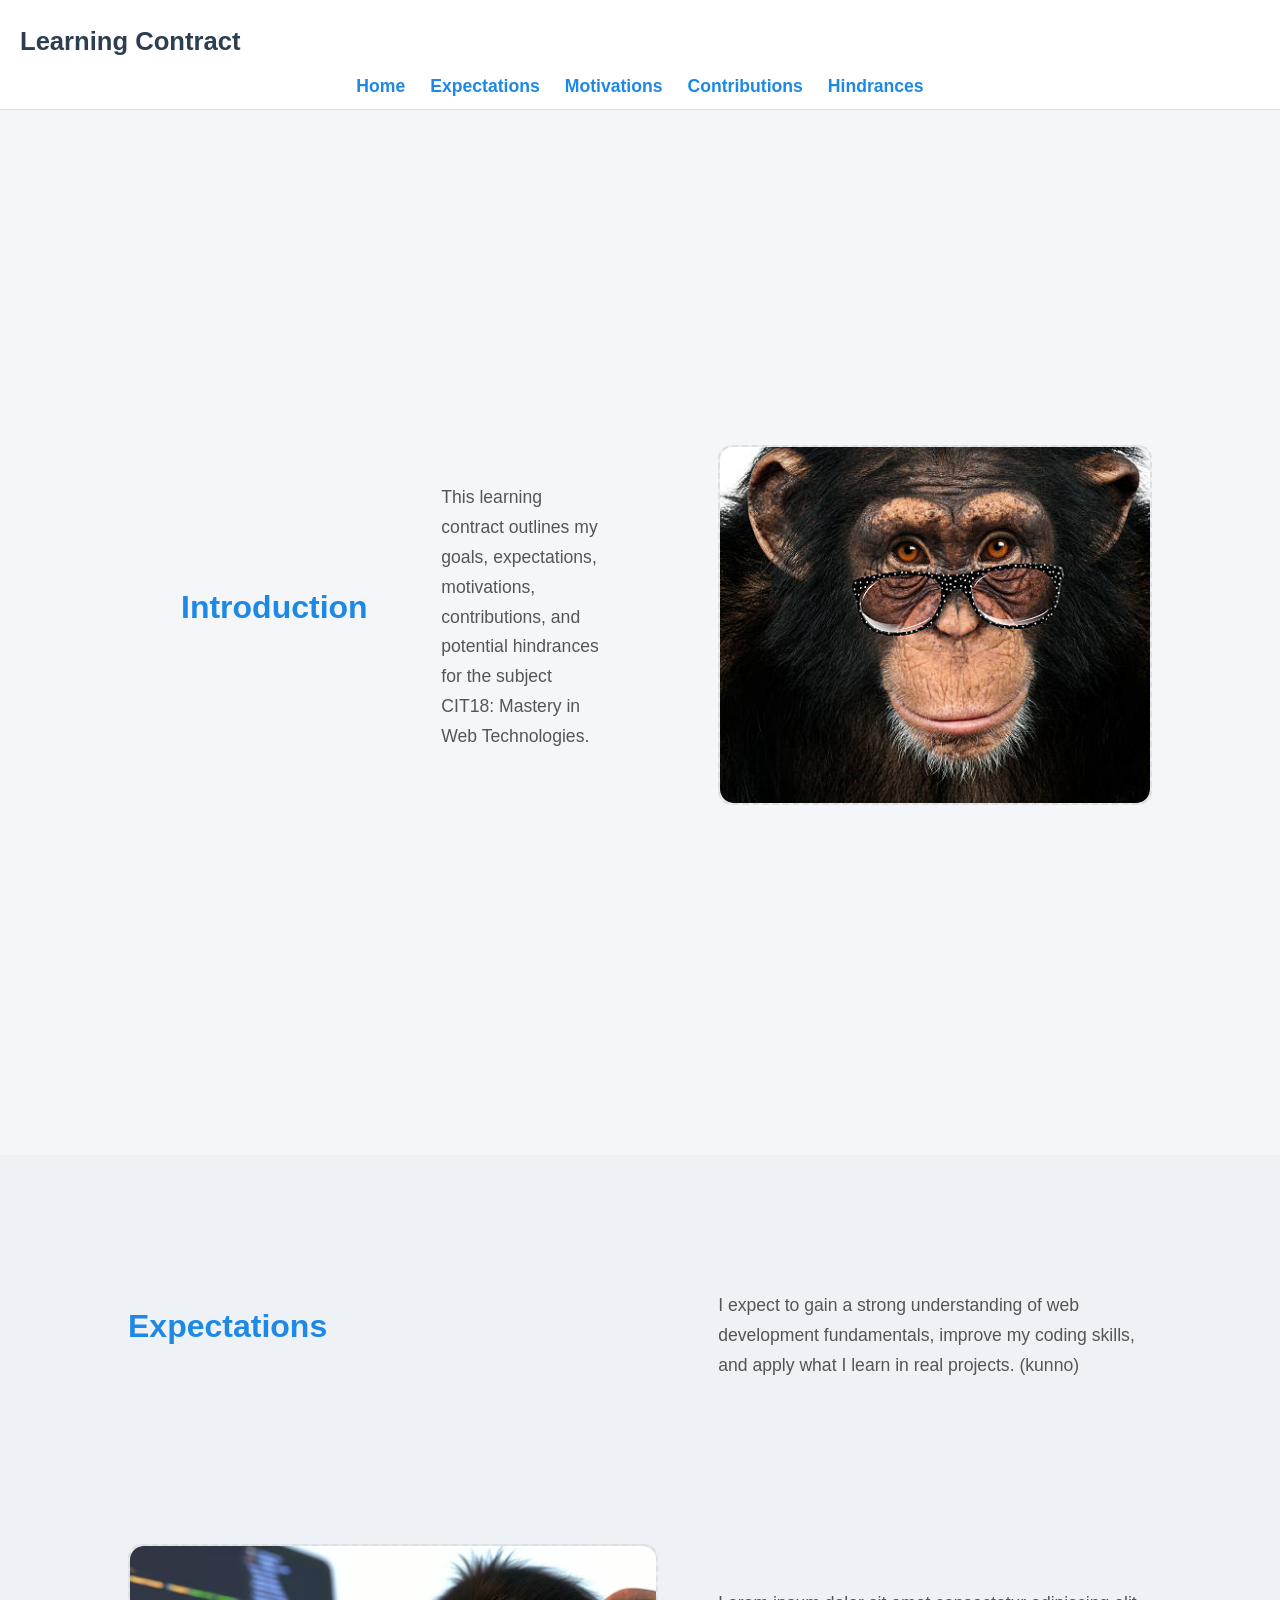
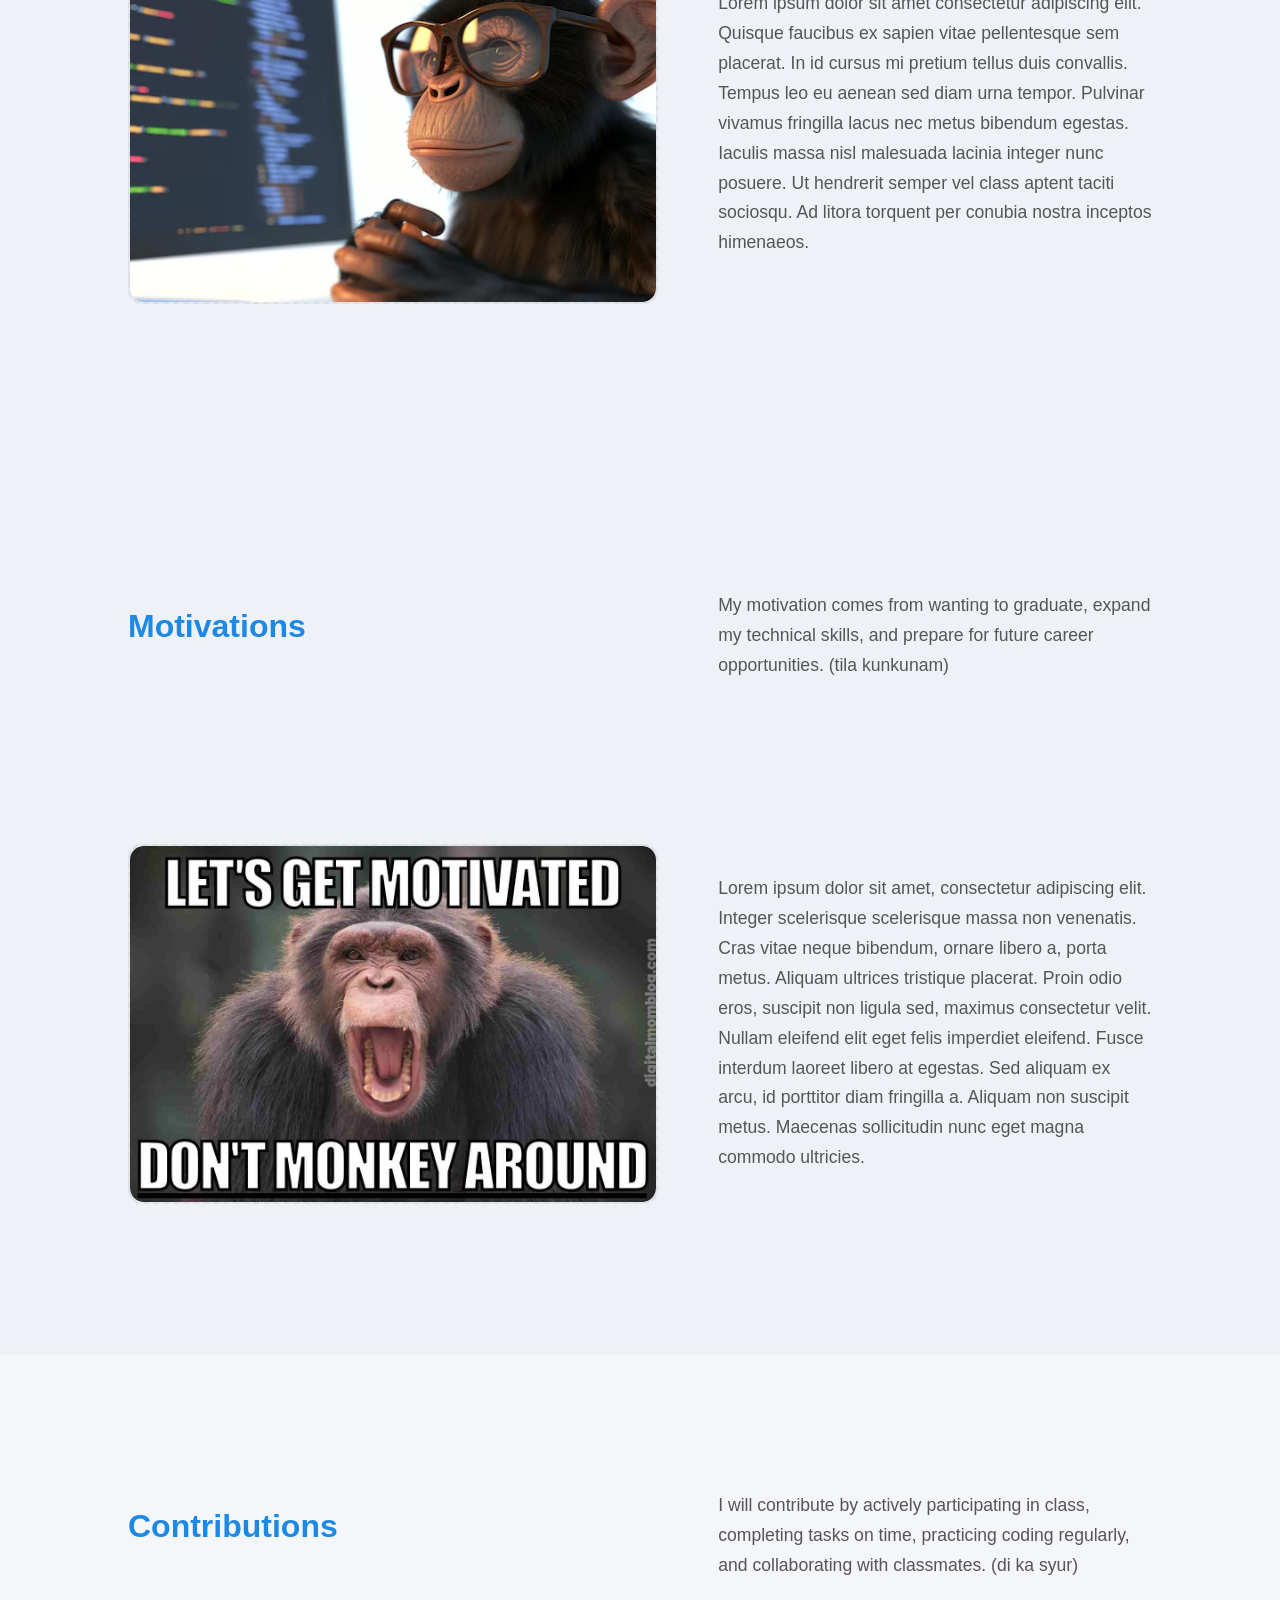
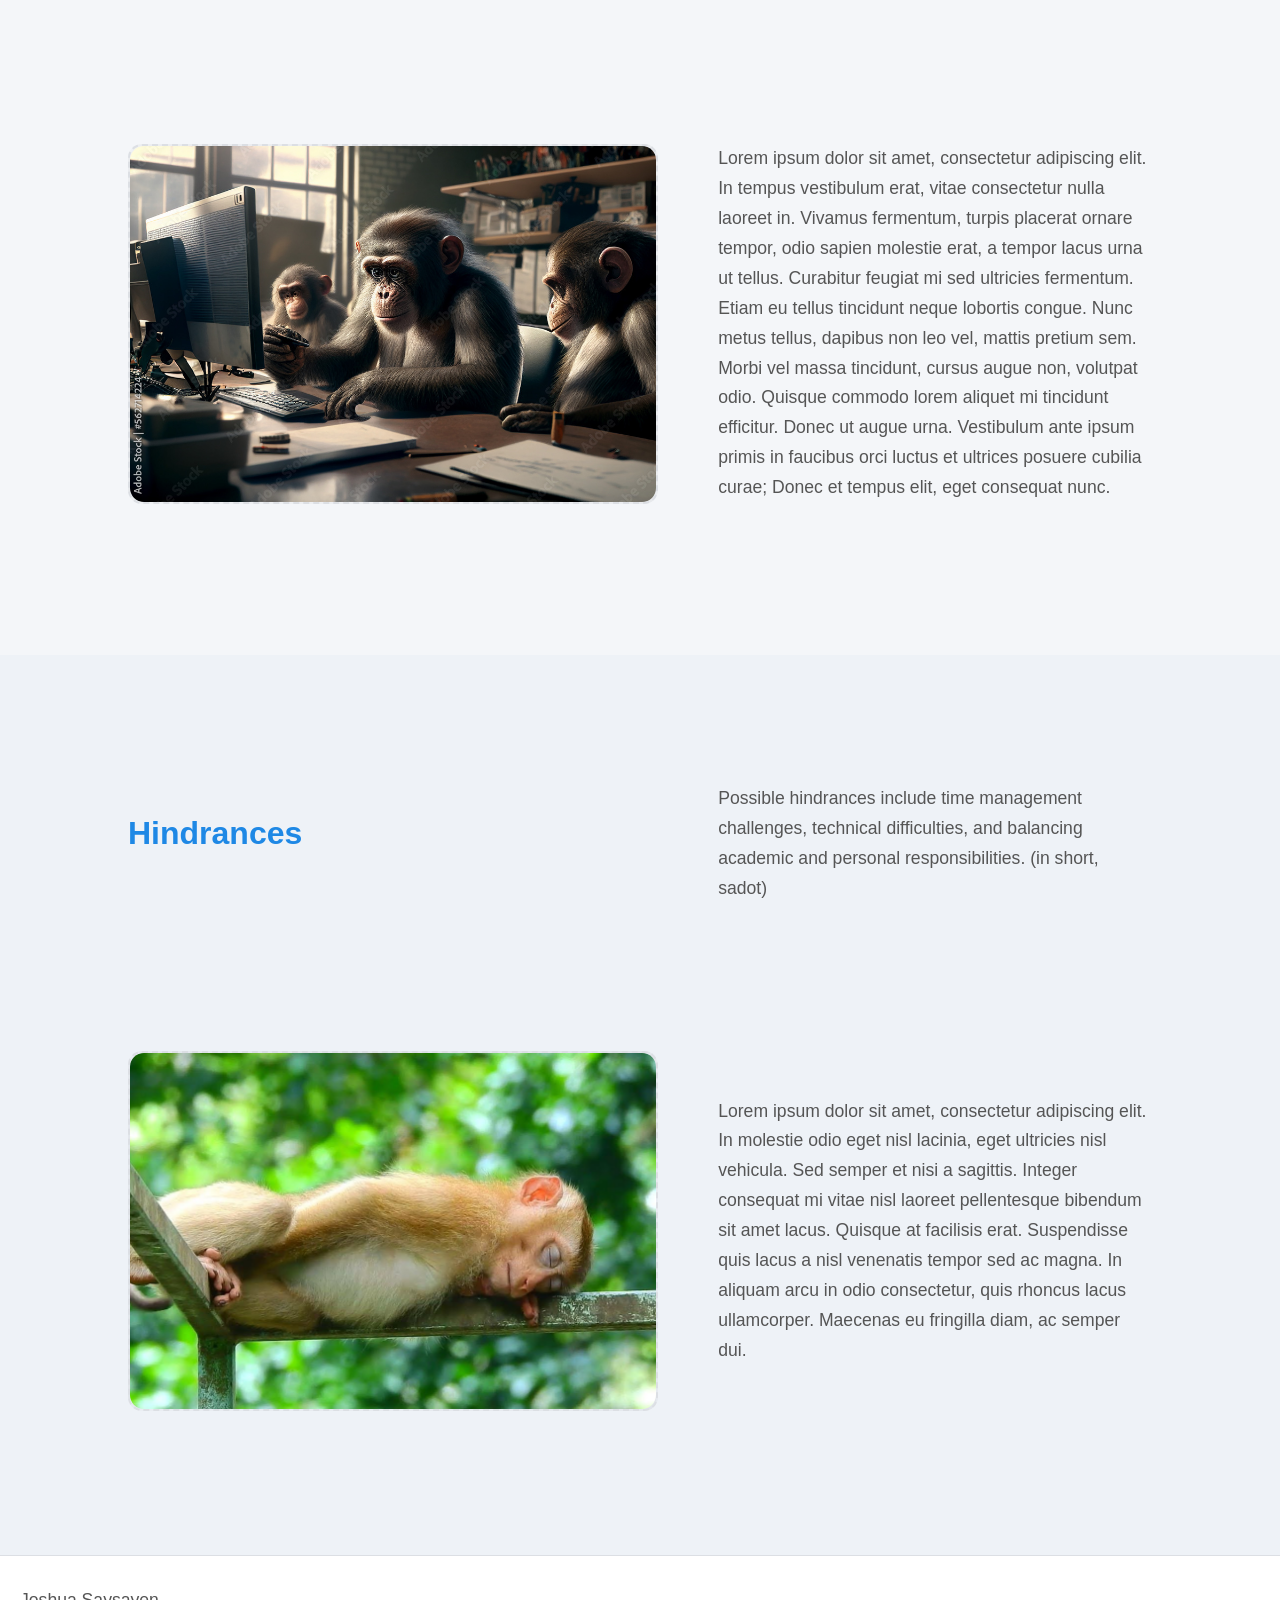
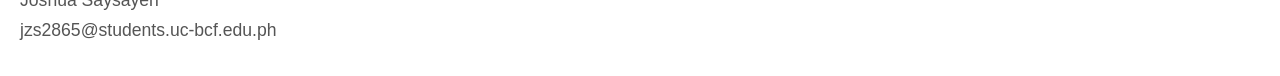
<file: index.html>
<!DOCTYPE html>
<html lang="en">
<head>
    <meta charset="UTF-8">
    <meta name="viewport" content="width=device-width, initial-scale=1.0">
    <title>Learning Contract</title>
    <link rel="stylesheet" href="styles.css">
</head>

<body>
    <div class="container">
        <header>
            <h1>Learning Contract</h1>
            <nav>
                <a href="#home">Home</a>
                <a href="#expectations">Expectations</a>
                <a href="#motivations">Motivations</a>
                <a href="#contributions">Contributions</a>
                <a href="#hindrances">Hindrances</a>
            </nav>
        </header>   
        <main>
            <section id="home">
                <h2>Introduction</h2>
                <p>
                    This learning contract outlines my goals, expectations, motivations,
                    contributions, and potential hindrances for the subject CIT18: Mastery in Web Technologies.
                </p>
            </section>
            <div class="intro_image">
                <img src="monkey_intro.jpg" alt="">
            </div>
        </main>
        <section id="expectations">
            <h2>Expectations</h2>
            <p>
                I expect to gain a strong understanding of web development fundamentals,
                improve my coding skills, and apply what I learn in real projects. (kunno)
            </p>
            <div class="expect_image">
                <img src="expectations.avif" alt="">
            </div>
            <p>
                Lorem ipsum dolor sit amet consectetur adipiscing elit. Quisque faucibus ex sapien
                 vitae pellentesque sem placerat. In id cursus mi pretium tellus duis convallis.
                  Tempus leo eu aenean sed diam urna tempor. Pulvinar vivamus fringilla lacus nec 
                  metus bibendum egestas. Iaculis massa nisl malesuada lacinia integer nunc posuere.
                   Ut hendrerit semper vel class aptent taciti sociosqu. 
                   Ad litora torquent per conubia nostra inceptos himenaeos.
            </p>
        </section>

        <section id="motivations">
            <h2>Motivations</h2>
            <p>
                My motivation comes from wanting to graduate,
                expand my technical skills, and prepare for future career opportunities. (tila kunkunam)
            </p>
            <div class="motiv_image">
                <img src="motivation.webp" alt="">
            </div>
            <p>
                Lorem ipsum dolor sit amet, consectetur adipiscing elit. Integer scelerisque scelerisque
                 massa non venenatis. Cras vitae neque bibendum, ornare libero a, porta metus. 
                 Aliquam ultrices tristique placerat. Proin odio eros, suscipit non ligula sed, 
                 maximus consectetur velit. Nullam eleifend elit eget felis imperdiet eleifend. 
                 Fusce interdum laoreet libero at egestas. Sed aliquam ex arcu, id porttitor diam 
                 fringilla a. Aliquam non suscipit metus. Maecenas sollicitudin nunc eget magna commodo 
                 ultricies.
            </p>
        </section>

        <section id="contributions">
            <h2>Contributions</h2>
            <p>
                I will contribute by actively participating in class, completing tasks
                on time, practicing coding regularly, and collaborating with classmates. (di ka syur)
            </p>
            <div class="contrib_image">
                <img src="contribute.jpg" alt="">
            </div>
            <p>
                Lorem ipsum dolor sit amet, consectetur adipiscing elit. In tempus vestibulum erat, 
                vitae consectetur nulla laoreet in. Vivamus fermentum, turpis placerat ornare tempor, 
                odio sapien molestie erat, a tempor lacus urna ut tellus. Curabitur feugiat mi sed 
                ultricies fermentum. Etiam eu tellus tincidunt neque lobortis congue. Nunc metus tellus, 
                dapibus non leo vel, mattis pretium sem. Morbi vel massa tincidunt, cursus augue non, 
                volutpat odio. Quisque commodo lorem aliquet mi tincidunt efficitur. Donec ut augue urna. 
                Vestibulum ante ipsum primis in faucibus orci luctus et ultrices posuere cubilia curae; 
                Donec et tempus elit, eget consequat nunc.
            </p>
        </section>

        <section id="hindrances">
            <h2>Hindrances</h2>
            <p>
                Possible hindrances include time management challenges, technical difficulties,
                and balancing academic and personal responsibilities. (in short, sadot)
            </p>
            <div class="hinder_image">
                <img src="hindrance.jpg" alt="">
            </div>
            <p>
                Lorem ipsum dolor sit amet, consectetur adipiscing elit. In molestie odio eget nisl 
                lacinia, eget ultricies nisl vehicula. Sed semper et nisi a sagittis. Integer consequat 
                mi vitae nisl laoreet pellentesque bibendum sit amet lacus. Quisque at facilisis erat. 
                Suspendisse quis lacus a nisl venenatis tempor sed ac magna. In aliquam arcu in odio 
                consectetur, quis rhoncus lacus ullamcorper. Maecenas eu fringilla diam, ac semper dui.
            </p>
        </section>

        <footer>
            <p>Joshua Saysayen</p>
            <p>jzs2865@students.uc-bcf.edu.ph</p>
        </footer>
    </div>
</body>
</html>
</file>
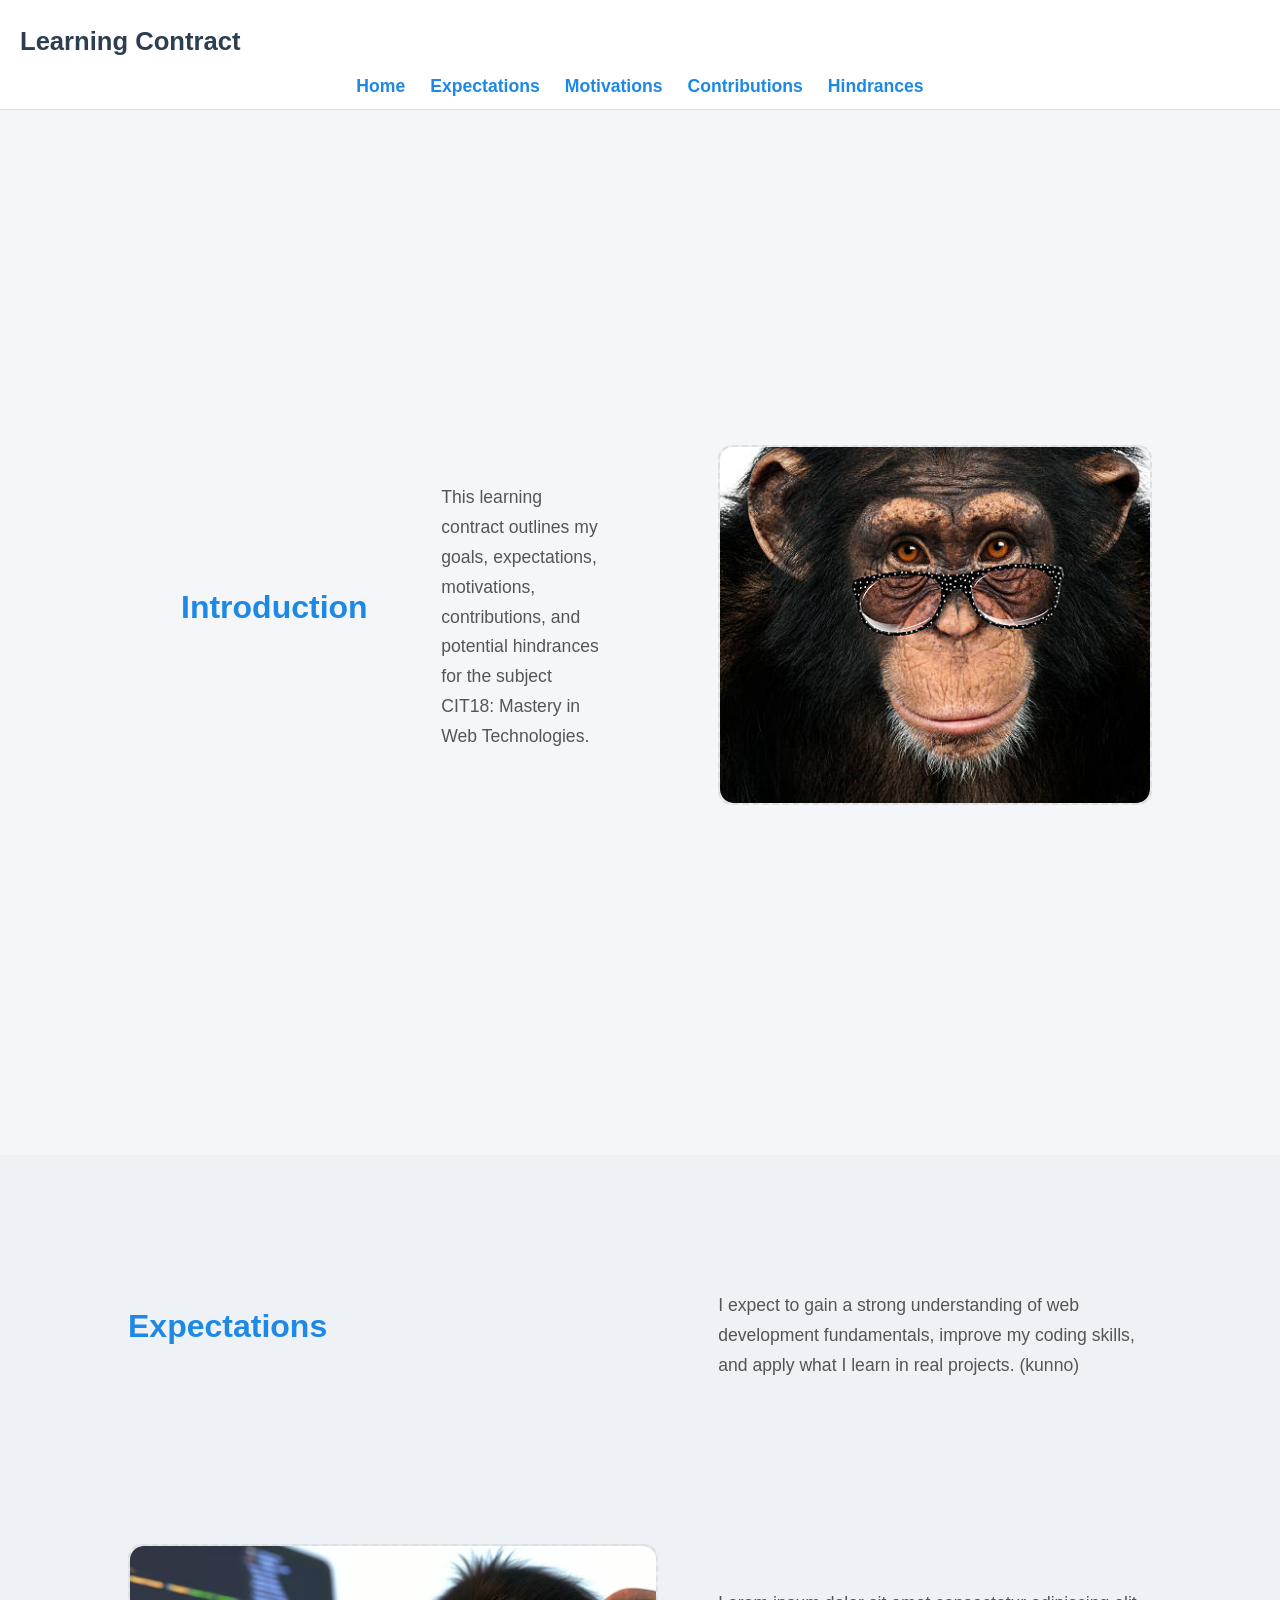
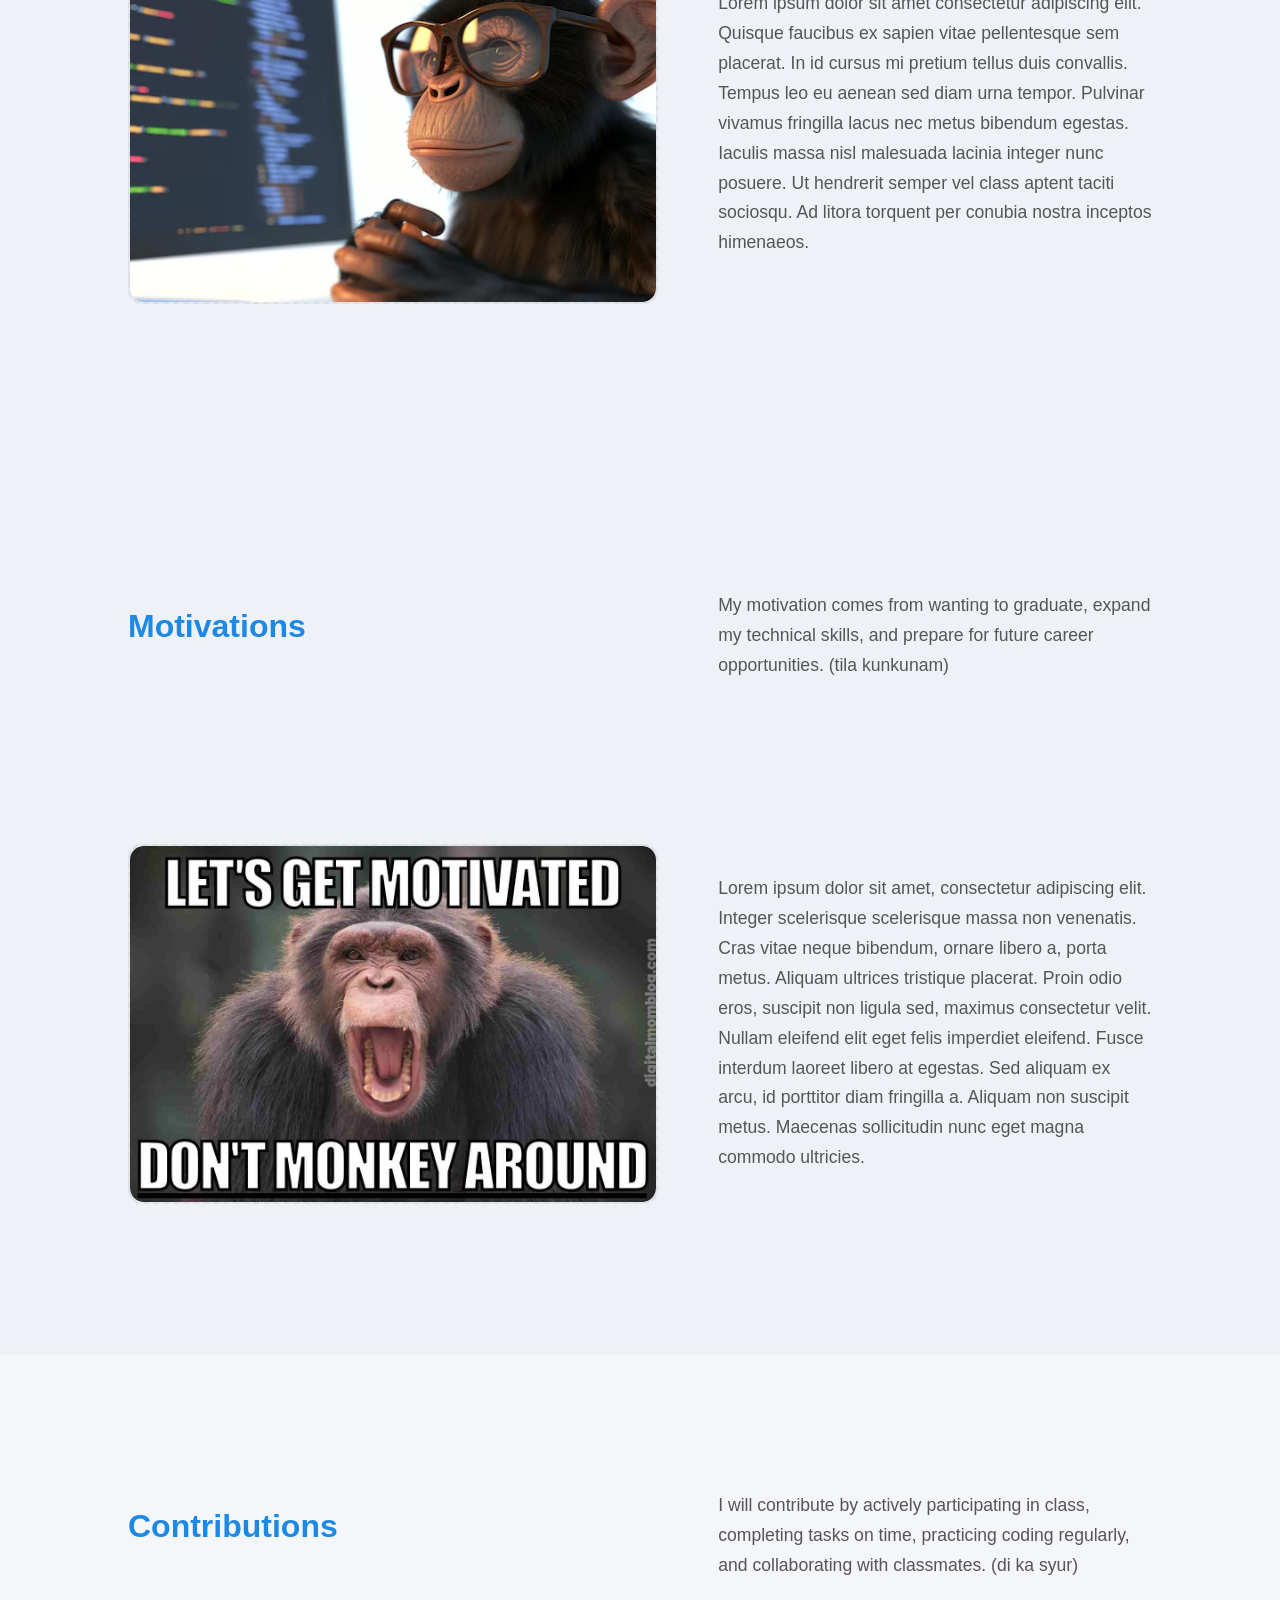
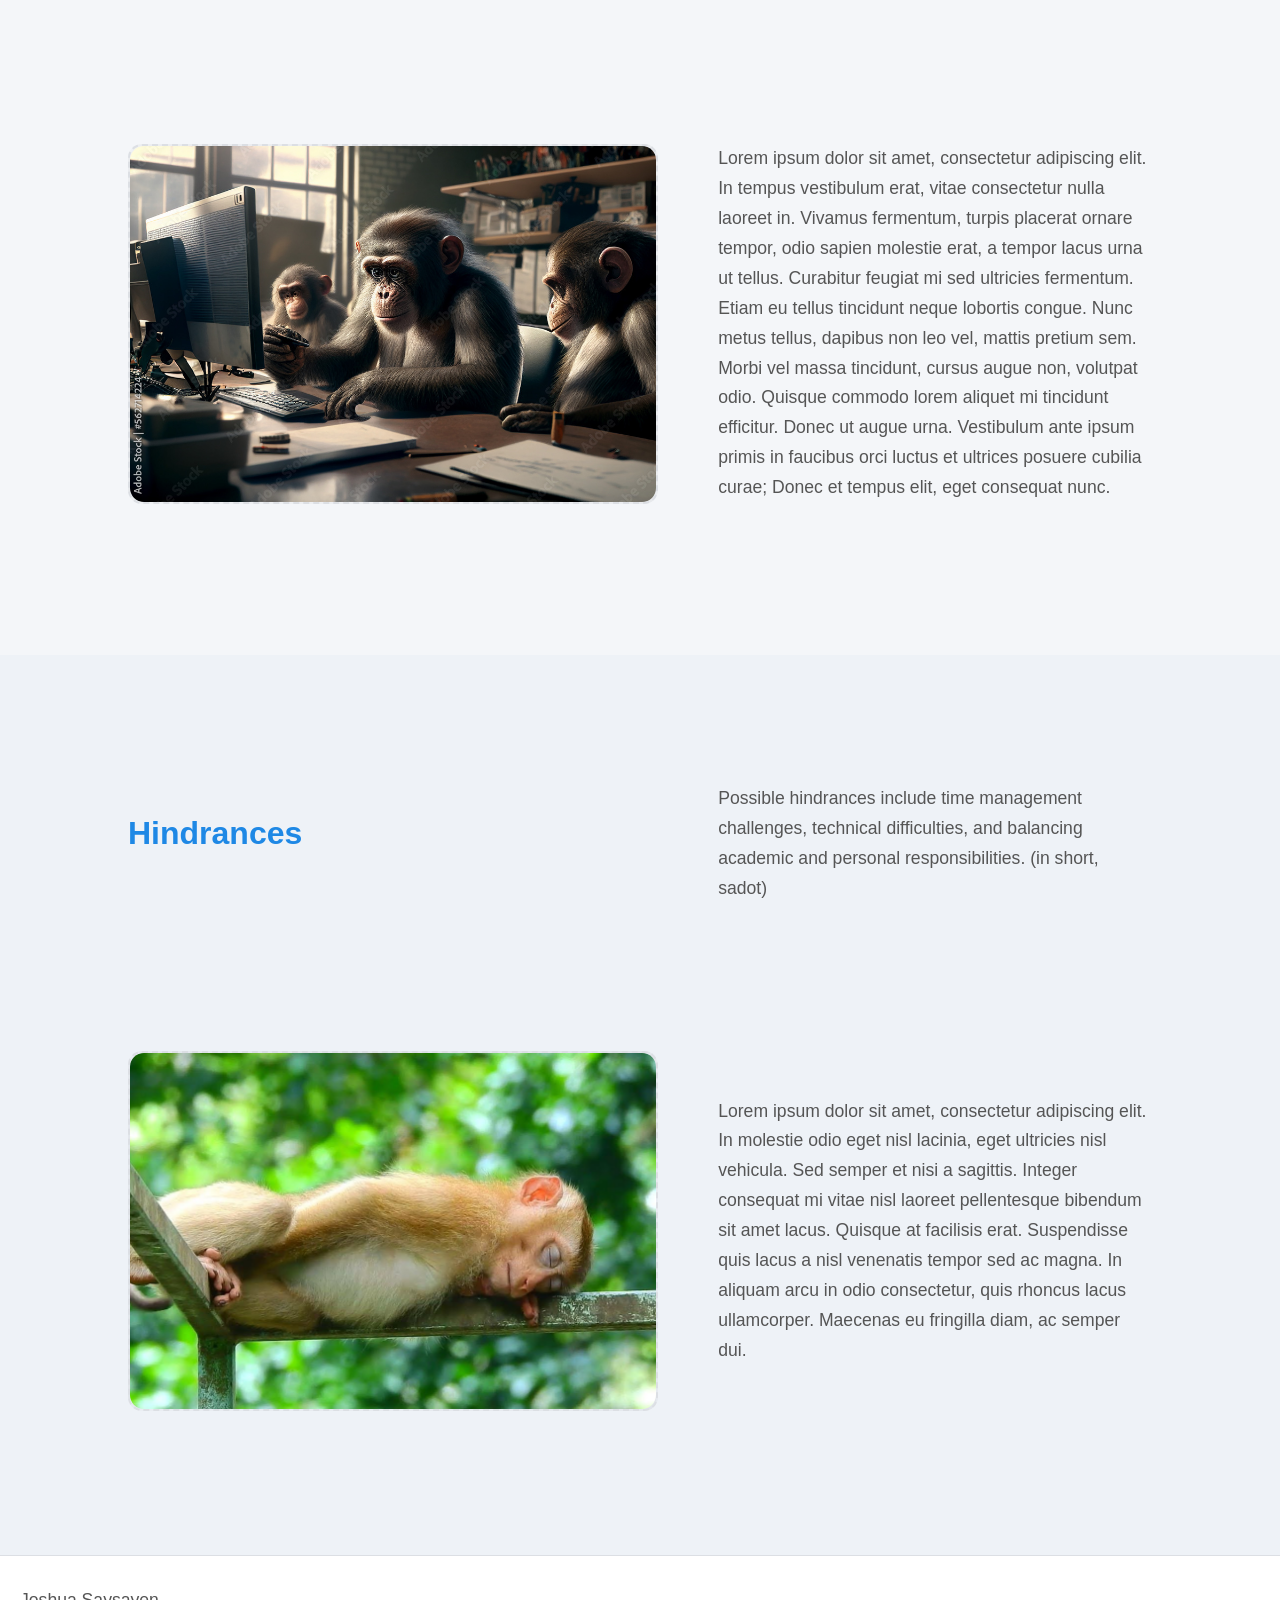
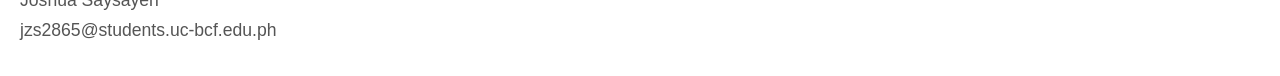
<file: learning-contract.html>
<!DOCTYPE html>
<html lang="en">
<head>
    <meta charset="UTF-8">
    <meta name="viewport" content="width=device-width, initial-scale=1.0">
    <title>Learning Contract</title>
    <link rel="stylesheet" href="styles.css">
</head>

<body>
    <div class="container">
        <header>
            <h1>Learning Contract</h1>
            <nav>
                <a href="#home">Home</a>
                <a href="#expectations">Expectations</a>
                <a href="#motivations">Motivations</a>
                <a href="#contributions">Contributions</a>
                <a href="#hindrances">Hindrances</a>
            </nav>
        </header>   
        <main>
            <section id="home">
                <h2>Introduction</h2>
                <p>
                    This learning contract outlines my goals, expectations, motivations,
                    contributions, and potential hindrances for the subject CIT18: Mastery in Web Technologies.
                </p>
            </section>
            <div class="intro_image">
                <img src="monkey_intro.jpg" alt="">
            </div>
        </main>
        <section id="expectations">
            <h2>Expectations</h2>
            <p>
                I expect to gain a strong understanding of web development fundamentals,
                improve my coding skills, and apply what I learn in real projects. (kunno)
            </p>
            <div class="expect_image">
                <img src="expectations.avif" alt="">
            </div>
            <p>
                Lorem ipsum dolor sit amet consectetur adipiscing elit. Quisque faucibus ex sapien
                 vitae pellentesque sem placerat. In id cursus mi pretium tellus duis convallis.
                  Tempus leo eu aenean sed diam urna tempor. Pulvinar vivamus fringilla lacus nec 
                  metus bibendum egestas. Iaculis massa nisl malesuada lacinia integer nunc posuere.
                   Ut hendrerit semper vel class aptent taciti sociosqu. 
                   Ad litora torquent per conubia nostra inceptos himenaeos.
            </p>
        </section>

        <section id="motivations">
            <h2>Motivations</h2>
            <p>
                My motivation comes from wanting to graduate,
                expand my technical skills, and prepare for future career opportunities. (tila kunkunam)
            </p>
            <div class="motiv_image">
                <img src="motivation.webp" alt="">
            </div>
            <p>
                Lorem ipsum dolor sit amet, consectetur adipiscing elit. Integer scelerisque scelerisque
                 massa non venenatis. Cras vitae neque bibendum, ornare libero a, porta metus. 
                 Aliquam ultrices tristique placerat. Proin odio eros, suscipit non ligula sed, 
                 maximus consectetur velit. Nullam eleifend elit eget felis imperdiet eleifend. 
                 Fusce interdum laoreet libero at egestas. Sed aliquam ex arcu, id porttitor diam 
                 fringilla a. Aliquam non suscipit metus. Maecenas sollicitudin nunc eget magna commodo 
                 ultricies.
            </p>
        </section>

        <section id="contributions">
            <h2>Contributions</h2>
            <p>
                I will contribute by actively participating in class, completing tasks
                on time, practicing coding regularly, and collaborating with classmates. (di ka syur)
            </p>
            <div class="contrib_image">
                <img src="contribute.jpg" alt="">
            </div>
            <p>
                Lorem ipsum dolor sit amet, consectetur adipiscing elit. In tempus vestibulum erat, 
                vitae consectetur nulla laoreet in. Vivamus fermentum, turpis placerat ornare tempor, 
                odio sapien molestie erat, a tempor lacus urna ut tellus. Curabitur feugiat mi sed 
                ultricies fermentum. Etiam eu tellus tincidunt neque lobortis congue. Nunc metus tellus, 
                dapibus non leo vel, mattis pretium sem. Morbi vel massa tincidunt, cursus augue non, 
                volutpat odio. Quisque commodo lorem aliquet mi tincidunt efficitur. Donec ut augue urna. 
                Vestibulum ante ipsum primis in faucibus orci luctus et ultrices posuere cubilia curae; 
                Donec et tempus elit, eget consequat nunc.
            </p>
        </section>

        <section id="hindrances">
            <h2>Hindrances</h2>
            <p>
                Possible hindrances include time management challenges, technical difficulties,
                and balancing academic and personal responsibilities. (in short, sadot)
            </p>
            <div class="hinder_image">
                <img src="hindrance.jpg" alt="">
            </div>
            <p>
                Lorem ipsum dolor sit amet, consectetur adipiscing elit. In molestie odio eget nisl 
                lacinia, eget ultricies nisl vehicula. Sed semper et nisi a sagittis. Integer consequat 
                mi vitae nisl laoreet pellentesque bibendum sit amet lacus. Quisque at facilisis erat. 
                Suspendisse quis lacus a nisl venenatis tempor sed ac magna. In aliquam arcu in odio 
                consectetur, quis rhoncus lacus ullamcorper. Maecenas eu fringilla diam, ac semper dui.
            </p>
        </section>

        <footer>
            <p>Joshua Saysayen</p>
            <p>jzs2865@students.uc-bcf.edu.ph</p>
        </footer>
    </div>
</body>
</html>
</file>
<file: styles.css>
/* ================================
   CSS RESET & VARIABLES
================================ */
* {
    margin: 0;
    padding: 0;
    box-sizing: border-box;
}

:root {
    --header-height: 110px;
    --bg-main: #f4f6f9;
    --bg-alt: #eef2f7;
    --primary: #1e88e5;
    --text-dark: #2c3e50;
    --text-light: #555;
    --card-bg: #ffffff;
    --border-soft: #dcdfe4;
}

/* ================================
   BASE STYLES
================================ */
html {
    scroll-behavior: smooth;
}

body {
    font-family: "Segoe UI", Roboto, Helvetica, Arial, sans-serif;
    background-color: var(--bg-main);
    color: var(--text-dark);
    line-height: 1.7;
}

/* ================================
   CONTAINER
================================ */
.container {
    width: 100%;
}

/* ================================
   HEADER & NAVIGATION
================================ */
header {
    position: sticky;
    top: 0;
    height: var(--header-height);
    background: var(--card-bg);
    padding: 20px;
    z-index: 100;
    border-bottom: 1px solid var(--border-soft);
}

header h1 {
    font-size: 1.6rem;
    margin-bottom: 8px;
    color: var(--text-dark);
    text-align: start;
}

/* Desktop nav */
nav {
    display: flex;
    justify-content: center;
    gap: 25px;
}

nav a {
    text-decoration: none;
    color: var(--primary);
    font-weight: 600;
    font-size: 1.1rem;
    white-space: nowrap;
    position: relative;
}

nav a::after {
    content: "";
    position: absolute;
    left: 0;
    bottom: -4px;
    width: 0;
    height: 2px;
    background: var(--primary);
    transition: width 0.3s ease;
}

nav a:hover::after {
    width: 100%;
}

/* ================================
   PAGE / SECTION LAYOUT (DESKTOP)
================================ */
main,
section {
    min-height: 100vh;
    display: grid;
    grid-template-columns: 1.1fr 0.9fr;
    align-items: center;
    column-gap: 60px;
    row-gap: 20px;
    padding: calc(var(--header-height) - 45px) 10% 80px;
    scroll-margin-top: calc(var(--header-height) - 50px);
}

/* Alternating background */
main,
#contributions {
    background-color: var(--bg-main);
}

#expectations,
#motivations,
#hindrances {
    background-color: var(--bg-alt);
}

/* ================================
   TEXT CONTENT
================================ */
h2 {
    font-size: 2rem;
    color: var(--primary);
    margin-bottom: 20px;
}

p {
    font-size: 1.1rem;
    color: var(--text-light);
    max-width: 520px;
}

/* ================================
   IMAGE PLACEHOLDERS
================================ */
.intro_image,
.expect_image,
.motiv_image,
.contrib_image,
.hinder_image {
    width: 100%;
    height: 360px;
    border-radius: 14px;
    border: 2px dashed var(--border-soft);
    display: flex;
    align-items: center;
    justify-content: center;
    background: linear-gradient(
        135deg,
        rgba(0,0,0,0.02),
        rgba(0,0,0,0.05)
    );
    overflow: hidden;
}

img {
    width: 100%;
    height: 100%;
    object-fit: cover;
    border-radius: 14px;
}

/* ================================
   FOOTER
================================ */
footer {
    text-align: start;
    padding: 30px 20px;
    background: var(--card-bg);
    border-top: 1px solid var(--border-soft);
    font-size: 0.9rem;
    color: #666;
}

/* ================================
   TABLET
================================ */
@media (max-width: 1024px) {
    main,
    section {
        padding: calc(var(--header-height) + 20px) 6% 70px;
    }
}

/* ================================
   MOBILE (HORIZONTAL SCROLL NAV)
================================ */
@media (max-width: 768px) {

    :root {
        --header-height: 70px;
    }

    header {
        height: auto;
        padding: 12px 16px;
    }

    /* Horizontal scroll nav */
    nav {
        justify-content: flex-start;
        gap: 16px;
        overflow-x: auto;
        padding-bottom: 8px;
        scrollbar-width: none;          /* Firefox */
        -ms-overflow-style: none;       /* IE */
    }

    nav::-webkit-scrollbar {
        display: none;                  /* Chrome/Safari */
    }

    nav a {
        font-size: 0.95rem;
        flex-shrink: 0;
    }

    main,
    section {
        min-height: auto;
        display: flex;
        flex-direction: column;
        align-items: flex-start;
        text-align: left;
        padding: calc(var(--header-height) + 20px) 20px 50px;
        row-gap: 24px;
    }

    h2 {
        font-size: 1.6rem;
    }

    p {
        font-size: 1rem;
        max-width: 100%;
    }

    .intro_image,
    .expect_image,
    .motiv_image,
    .contrib_image,
    .hinder_image {
        height: 200px;
    }
}

/* ================================
   SMALL PHONES
================================ */
@media (max-width: 480px) {

    header h1 {
        font-size: 1.3rem;
        text-align: center;
    }

    nav a {
        font-size: 0.9rem;
    }

    h2 {
        font-size: 1.4rem;
    }

    p {
        font-size: 0.95rem;
        line-height: 1.6;
    }

    .intro_image,
    .expect_image,
    .motiv_image,
    .contrib_image,
    .hinder_image {
        height: 180px;
        border-radius: 10px;
    }
}
</file>
